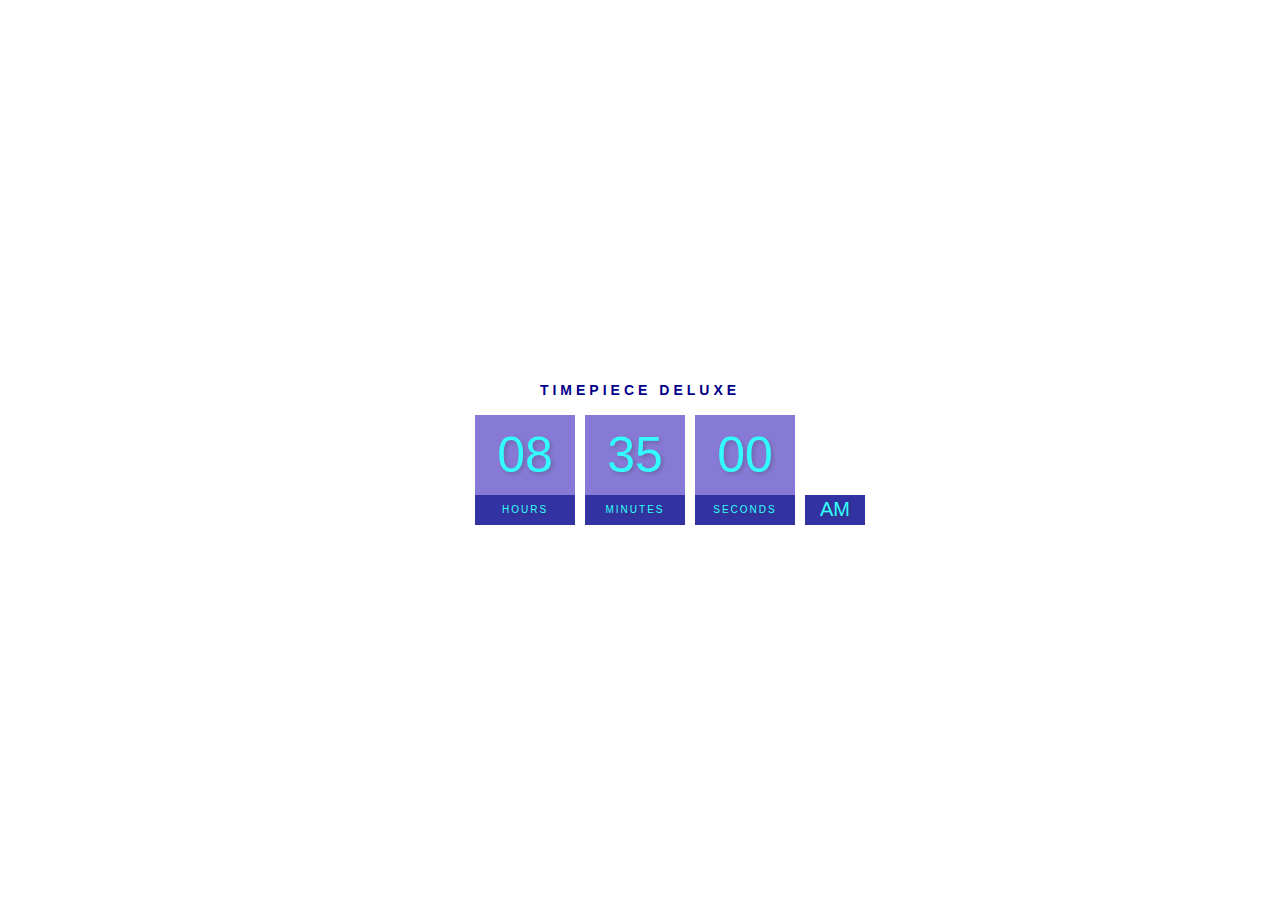
<file: index.html>
<!DOCTYPE html>
<html lang="en">
<head>
  <meta charset="UTF-8">
  <meta name="viewport" content="width=device-width, initial-scale=1.0">
  <title>Digital Clock</title>
  <link rel="stylesheet" href="style.css">
</head>
<body>
  <h2>Timepiece Deluxe</h2>
  <div class="clock">
    <div>
      <span id="hour">00</span>
      <span class="text">Hours</span>
    </div>
    <div>
      <span id="minutes">00</span>
      <span class="text">Minutes</span>
    </div>
    <div>
      <span id="seconds">00</span>
      <span class="text">Seconds</span>
    </div>
    <div>
      <span id="ampm">AM</span>
    </div>
  </div>
  <script src="index.js"></script>
</body>
</html>
</file>
<file: style.css>
body{
  margin: 0;
  font-family: sans-serif;
  display: flex;
  flex-direction: column;
  align-items: center;
  height: 100vh;
  justify-content: center;
  background:url("https://images.unsplash.com/photo-1505144808419-1957a94ca61e?w=500&auto=format&fit=crop&q=60&ixlib=rb-4.0.3&ixid=M3wxMjA3fDB8MHxzZWFyY2h8MTZ8fG5hdHVyZXxlbnwwfHwwfHx8MA%3D%3D");
  background-size: cover;
  overflow: hidden;

}

h2{
  text-transform: uppercase;
  letter-spacing: 4px;
  font-size: 14px;
  text-align: center;
  color: darkblue;
}

.clock{
  display: flex;
}

.clock div{
margin: 5px;
position: relative;

}

.clock span{
  width: 100px;
  height: 80px;
  background:slateblue;
  opacity: .8;
  color: aqua;
  display: flex;
  justify-content: center;
  align-items: center;
  font-size: 50px;
  text-shadow: 2px 2px 4px rgba(0, 0, 0, 0.3);
}

.clock .text{
  height: 30px;
  font-size: 10px;
  text-transform: uppercase;
  letter-spacing: 2px;
  background: darkblue;
  opacity: 0.8;
}

.clock #ampm{
  bottom: 0;
  position: absolute;
  width: 60px;
  height: 30px;
  font-size: 20px;
  background: darkblue;
}
</file>
